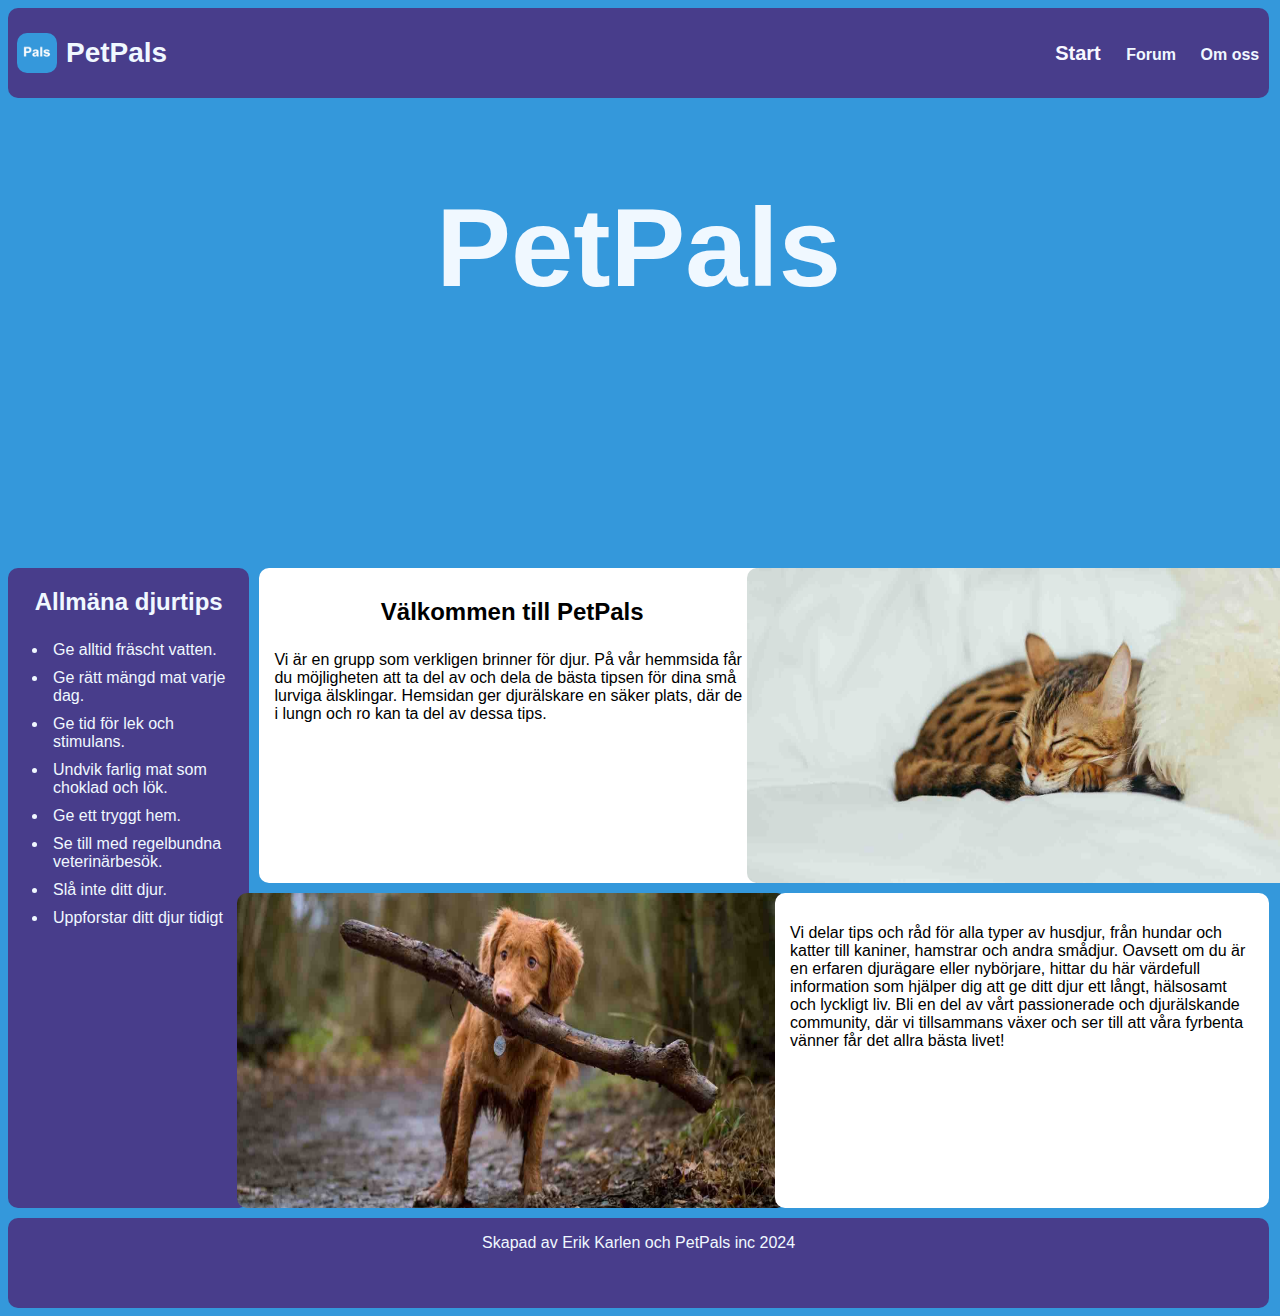
<file: index.html>
<!DOCTYPE html>
<html lang="en">
<head>
    <meta charset="UTF-8">
    <meta name="viewport" content="width=device-width, initial-scale=1.0">
    <link href="css/style.css" rel="stylesheet">
    <title>Document</title>
</head>
<body>
    <div id="divmain">
 <header>
    <img id="logo" src="img/logo.jpg" alt="Petpals logga"> 
    <p class="logotext">PetPals</p>
    <nav> 
        
        <a id="aselected" href="index.html" >Start
        </a>
        <a href="s2.html">Forum</a>
        <a href="s3.html">Om oss</a>
    </nav>
</header>
 <section>
    <h1>PetPals</h1>
 </section>
<aside>  <h2>Allmäna djurtips</h2><ul>
    <li>Ge alltid fräscht vatten.</li>
    <li>Ge rätt mängd mat varje dag.</li>
    <li>Ge tid för lek och stimulans.</li>
    <li>Undvik farlig mat som choklad och lök.</li>
    <li>Ge ett tryggt hem.</li>
    <li>Se till med regelbundna veterinärbesök.</li>
    <li>Slå inte ditt djur.</li>
    <li>Uppforstar ditt djur tidigt</li>
</ul></aside>
<article id="a1">
    <h2>Välkommen till PetPals</h2>
    <p class="padding">Vi är en grupp som verkligen brinner för djur. På vår hemmsida får du möjligheten att ta del av och dela de bästa tipsen för dina små lurviga älsklingar. Hemsidan ger djurälskare en säker plats, där de i lungn och ro kan ta del av dessa tips.</p>
</article>
<article id="ae">

    <img class="animalpichome"  src="img/bred-katt-liten.jpg" alt="">
</article>
<article id="ae2">
    <img class="animalpichome"  src="img/bred-hund-liten.jpg" alt="">
</article>
<article id="a4">
<p class="padding">Vi delar tips och råd för alla typer av husdjur, från hundar och katter till kaniner, hamstrar och andra smådjur. Oavsett om du är en erfaren djurägare eller nybörjare, hittar du här värdefull information som hjälper dig att ge ditt djur ett långt, hälsosamt och lyckligt liv. Bli en del av vårt passionerade och djurälskande community, där vi tillsammans växer och ser till att våra fyrbenta vänner får det allra bästa livet!</p>

</article>
<footer>
<p class="white">Skapad av Erik Karlen och PetPals inc 2024
</p>
</footer>
    </div>
   
</body>
</html>
</file>
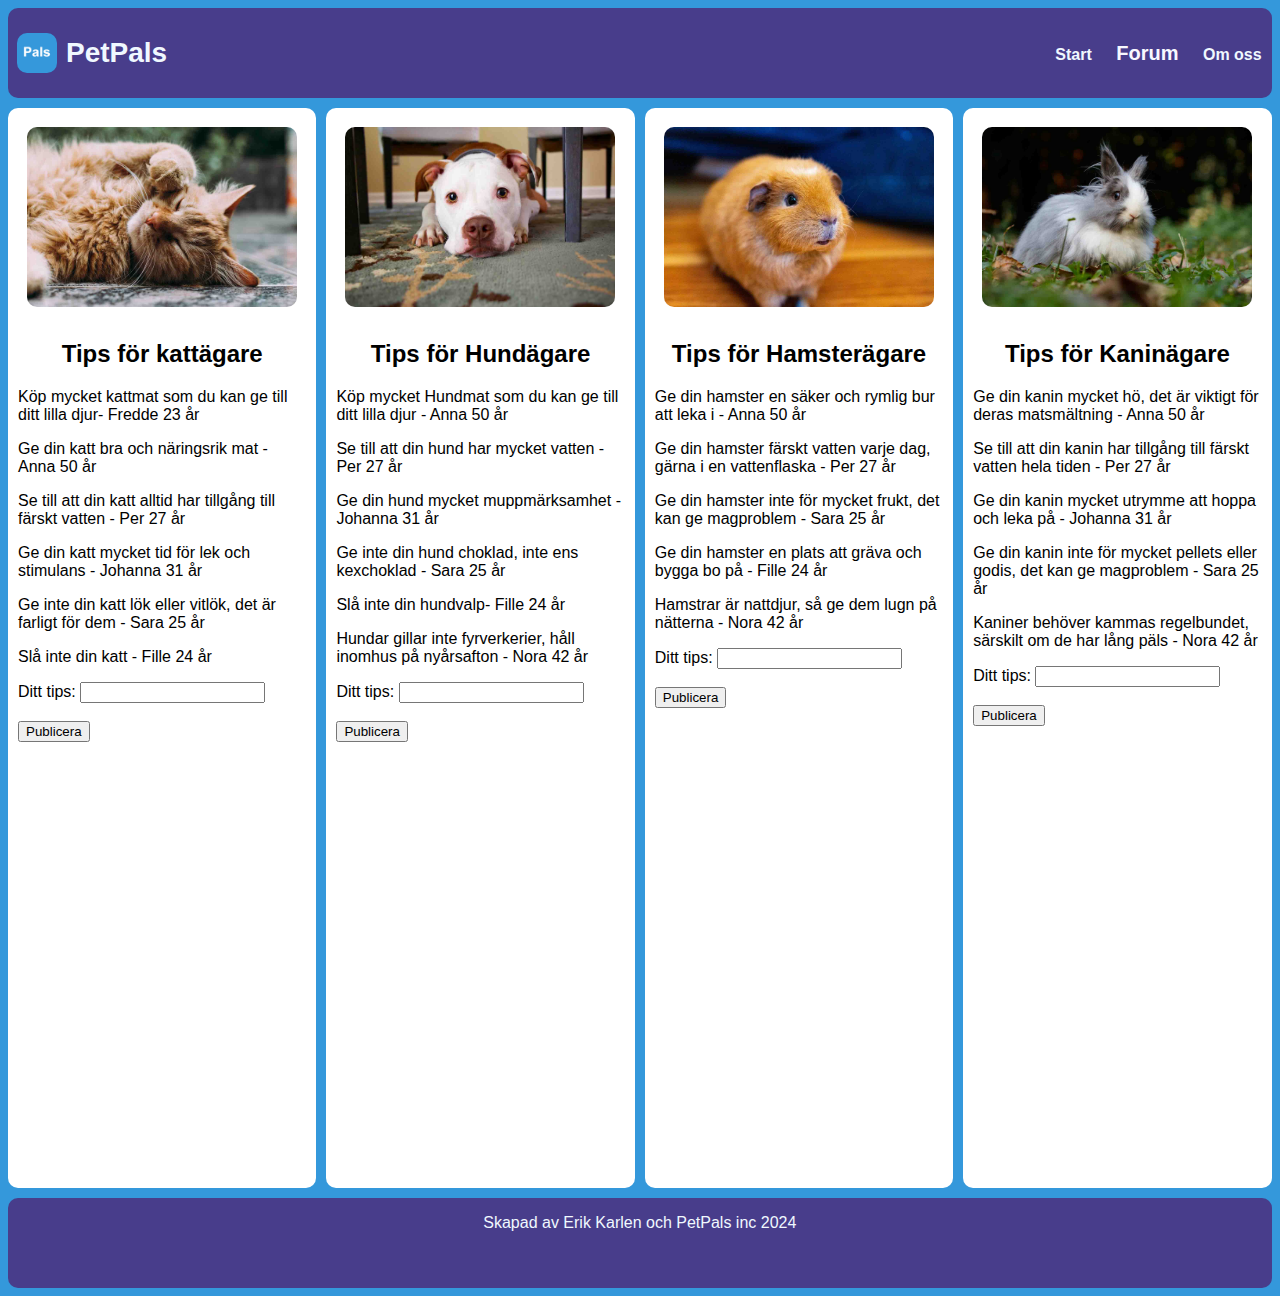
<file: s2.html>
<!DOCTYPE html>
<html lang="en">
<head>
    <meta charset="UTF-8">
    <meta name="viewport" content="width=device-width, initial-scale=1.0">
    <link href="css/style.css" rel="stylesheet">
    <title>Document</title>
</head>
<body>
    <div id="divmain2">
 <header><img id="logo" src="img/logo.jpg" alt="Petpals logga"> 
    <p class="logotext">PetPals</p>
    <nav> 
        
        <a href="index.html" >Start</a>
        <a id="aselected" href="s2.html">Forum</a>
        <a href="s3.html">Om oss</a>
    </nav>
</header>

<article id="a1">
    <img class="animalpic"  src="img/katt_mindre.jpg" alt="">

    <h2>Tips för kattägare</h2>
    <p>Köp mycket kattmat som du kan ge till ditt lilla djur- Fredde 23 år</p>
    <p>Ge din katt bra och näringsrik mat - Anna 50 år</p>
<p>Se till att din katt alltid har tillgång till färskt vatten - Per 27 år</p>
<p>Ge din katt mycket tid för lek och stimulans - Johanna 31 år</p>
<p>Ge inte din katt lök eller vitlök, det är farligt för dem - Sara 25 år</p>
<p>Slå inte din katt - Fille 24 år</p>
    <form action="/action_page.php" method="get">
        <label for="fname">Ditt tips:</label>
        <input type="text" id="fname" name="fname"><br><br>
        <input type="submit" value="Publicera">
      </form>
</article>
<article id="a2">
    <img class="animalpic"  src="img/hund_mindre.jpg" alt="">
    <h2>Tips för Hundägare</h2>
    <p>Köp mycket Hundmat som du kan ge till ditt lilla djur - Anna 50 år</p>
    <p>Se till att din hund har mycket vatten - Per 27 år</p>
    <p>Ge din hund mycket muppmärksamhet - Johanna 31 år</p>
    <p>Ge inte din hund choklad, inte ens kexchoklad - Sara 25 år</p>
    <p>Slå inte din hundvalp- Fille 24 år</p>
    <p>Hundar gillar inte fyrverkerier, håll inomhus på nyårsafton - Nora 42 år</p>
    <form action="/action_page.php" method="get">
        <label for="fname">Ditt tips:</label>
        <input type="text" id="fname" name="fname"><br><br>
        <input type="submit" value="Publicera">
      </form>
</article>

<article id="a3">
    <img class="animalpic"  src="img/hamster_mindre.jpg" alt="">
    <h2>Tips för Hamsterägare</h2>
    <p>Ge din hamster en säker och rymlig bur att leka i - Anna 50 år</p>
    <p>Ge din hamster färskt vatten varje dag, gärna i en vattenflaska - Per 27 år</p>
    <p>Ge din hamster inte för mycket frukt, det kan ge magproblem - Sara 25 år</p>
    <p>Ge din hamster en plats att gräva och bygga bo på - Fille 24 år</p>
    <p>Hamstrar är nattdjur, så ge dem lugn på nätterna - Nora 42 år</p>
    <form action="/action_page.php" method="get">
        <label for="fname">Ditt tips:</label>
        <input type="text" id="fname" name="fname"><br><br>
        <input type="submit" value="Publicera">
      </form>
</article>

<article id="a4">
    <img class="animalpic"  src="img/kanin_mindre.jpg" alt="">
    <h2>Tips för Kaninägare</h2>
    <p>Ge din kanin mycket hö, det är viktigt för deras matsmältning - Anna 50 år</p>
<p>Se till att din kanin har tillgång till färskt vatten hela tiden - Per 27 år</p>
<p>Ge din kanin mycket utrymme att hoppa och leka på - Johanna 31 år</p>
<p>Ge din kanin inte för mycket pellets eller godis, det kan ge magproblem - Sara 25 år</p>
<p>Kaniner behöver kammas regelbundet, särskilt om de har lång päls - Nora 42 år</p>
    <form action="/action_page.php" method="get">
        <label for="fname">Ditt tips:</label>
        <input type="text" id="fname" name="fname"><br><br>
        <input type="submit" value="Publicera">
      </form>
</article>
<footer>
<p class="white">Skapad av Erik Karlen och PetPals inc 2024
</p>
</footer>
    </div>
   
</body>
</html>
</file>
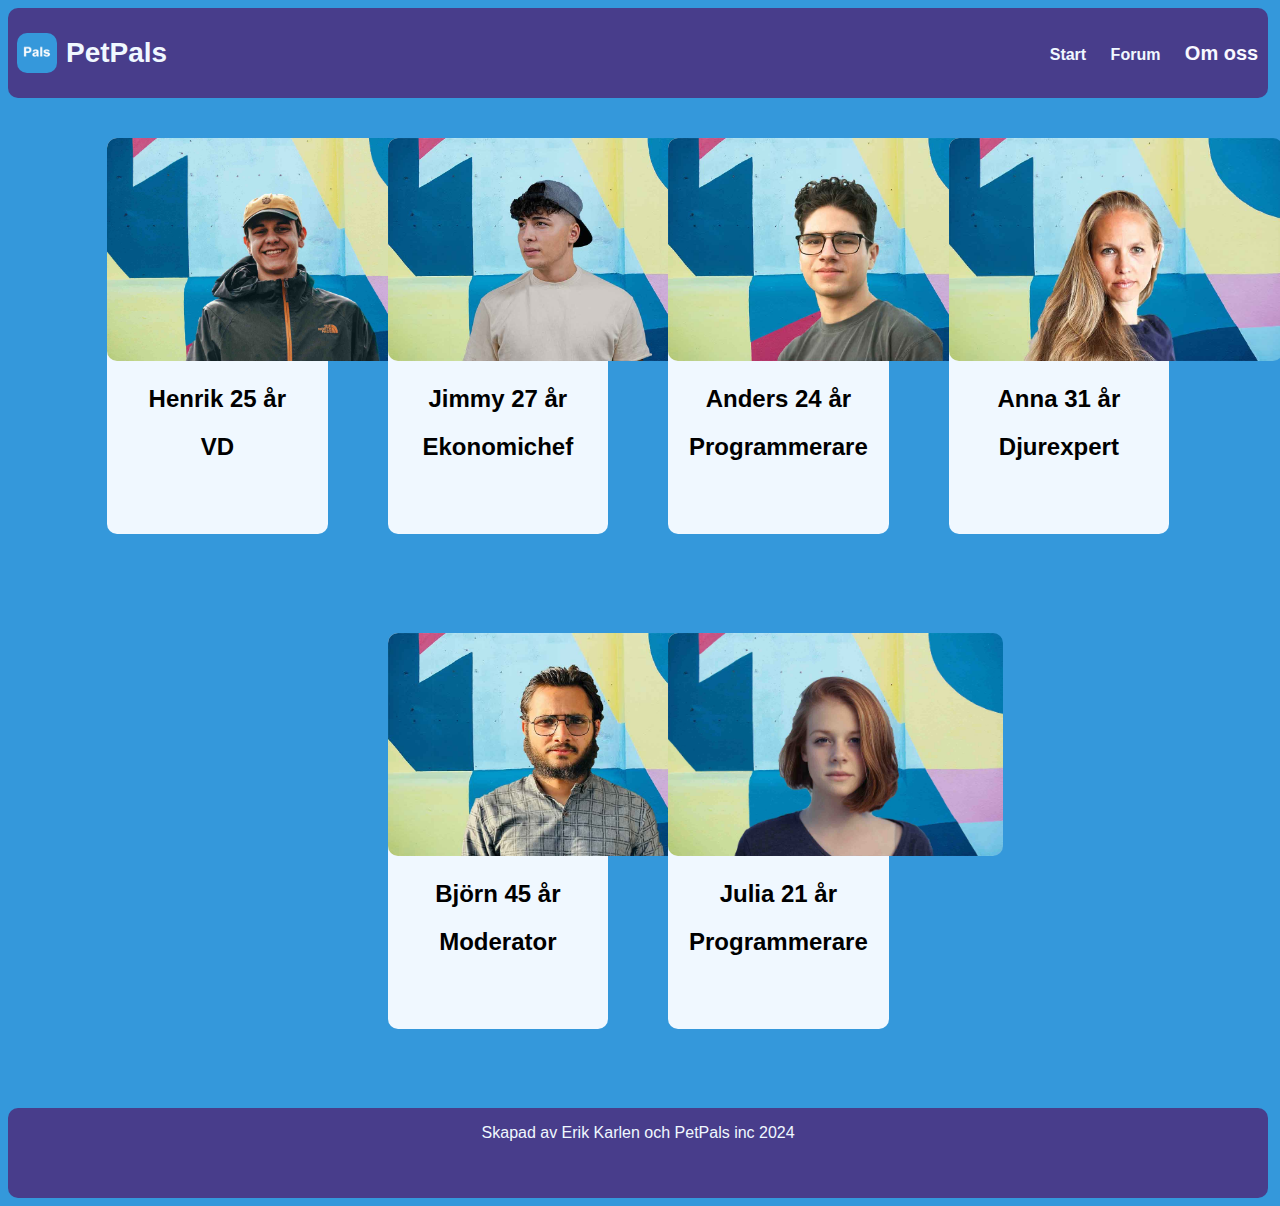
<file: s3.html>
<!DOCTYPE html>
<html lang="en">
<head>
    <meta charset="UTF-8">
    <meta name="viewport" content="width=device-width, initial-scale=1.0">
    <link href="css/style.css" rel="stylesheet">
    <title>Document</title>
</head>
<body>
    <div id="divmain3">
 <header><img id="logo" src="img/logo.jpg" alt="Petpals logga"> 
    <p class="logotext">PetPals</p>
    <nav> 
        
        <a href="index.html" >Start</a>
        <a href="s2.html">Forum</a>
        <a id="aselected" href="s3.html">Om oss</a>
    </nav>
</header>
<main>
    <article class="card">
        <img class="employee"  src="img/Employee1.jpg" alt="bild på en anställd">
        <h2>Henrik 25 år</h2>
        <h2>VD</h2>
    </article>

    <article class="card">  <img class="employee"  src="img/Employee2.jpg" alt="bild på en anställd">
        <h2>Jimmy 27 år</h2>
        <h2>Ekonomichef</h2>
    </article>
    <article class="card">
        <img class="employee"  src="img/Employee3.jpg" alt="bild på en anställd">
        <h2>Anders 24 år</h2>
        <h2>Programmerare</h2>
    </article>
    <article class="card">
        <img class="employee"  src="img/Employee4.jpg" alt="bild på en anställd">
        <h2>Anna 31 år</h2>
        <h2>Djurexpert</h2>
        
    
    </article>
    <article class="card">
        <img class="employee"  src="img/Employee5.jpg" alt="bild på en anställd">
        <h2>Björn 45 år</h2>
        <h2>Moderator</h2>
    </article>
    <article class="card">
        <img class="employee"  src="img/Employee6.jpg" alt="bild på en anställd">
        <h2>Julia 21 år</h2>
        <h2>Programmerare</h2>
    </article>

  
</main>
<footer>
<p class="white">Skapad av Erik Karlen och PetPals inc 2024
</p>
</footer>
    </div>
   
</body>
</html>
</file>
<file: css/style.css>
body {
    background-color:#3498db ;
    font-family: Arial, Helvetica, sans-serif;
  }
h2{
    text-align: center;
}
#divmain{
    display: grid;
    grid-template-rows: 10vh 50vh 35vh 35vh 10vh;
    grid-template-columns: 19.1% 40% 39.1%;
    row-gap: 10px;
    column-gap: 10px;
    grid-template-areas: 
    'hd hd hd'
    'se se se'
    'as a1 ae'
    'as ae2 a4'
    'ft ft ft';
}

#divmain2{
    display: grid;
    grid-template-rows: 10vh 120vh 10vh;
    grid-template-columns: 24.4% 24.4% 24.4% 24.4%;
    row-gap: 10px;
    column-gap: 10px;
    grid-template-areas: 
    'hd hd hd hd'
    'a1 a2 a3 a4'    
    'ft ft ft ft';
}
P.padding{

    padding: 5px;
}
#divmain3{
    display: grid;
    grid-template-rows: 10vh 110vh 10vh;
    grid-template-columns: 99.7%;
    row-gap: 10px;
    column-gap: 10px;
    grid-template-areas: 
    'hd'
    'ma'    
    'ft';
}
main{
    grid-area: ma;
    display: flex;
    flex-wrap: wrap;
    justify-content: center;

}
.card{
    background-color: aliceblue;
    width: 17.5%;
    height: 40%;
    margin: 30px;
    border-radius:10px;
  

}

section{
    grid-area: se;
  text-align: center;
font-size: 3.5rem;
color: aliceblue;
}
#se2{
    grid-area: se2;
  text-align: center;
font-size: 3.5rem;
color: aliceblue;
}
#se3{
    grid-area: se3;
  text-align: center;
font-size: 3.5rem;
color: aliceblue;
}



img#logo{
border-radius: 10px;
width: 40px;
margin: 9px;
}

img.animalpic{
    border-radius: 10px;
    width: 270px;
    margin: 9px;
}
img.animalpichome{
    border-radius: 10px;
    height: 35vh;
    width: 550px;
    background-size: cover;

}
img.employee{
    border-radius: 10px;
    height: 24.8vh;
  

}


header{
    grid-area: hd;
    background-color:#483D8B;
    border-radius:10px;
    justify-content: center;
    align-items: center;
    display: flex;
  

}
nav{
    margin-left: auto;

 
}
a{
margin: 10px;
text-decoration: none;
color:aliceblue;;
margin-left: 10px;
font-weight: 700;
font-size: 1rem;
}
#aselected{
    color:ghostwhite;
    font-weight: 700;
    font-size: 1.25rem;
    }

aside{
    grid-area: as;
    background-color:#483D8B;
    color: aliceblue;
    border-radius:10px;
    


}
li{
    padding: 5px;
}
footer{
    grid-area: ft;
    background-color:#483D8B;
    border-radius:10px;
    text-align: center;
}
article#a1{
    grid-area: a1;
    background-color: white;
    border-radius:10px;
    padding: 10px;
}

article#ae{
    grid-area: ae;
    border-radius:10px;

    justify-content: center;
    align-items: center;
    display: flex;
    }

    article#ae2{
        grid-area: ae2;
        border-radius:10px;
      
        justify-content: center;
        align-items: center;
        display: flex;}

article#a2{
    grid-area: a2;
    background-color: white;
    border-radius:10px;
    padding: 10px;

}
article#a3{
    grid-area: a3;
    background-color: white;
    border-radius:10px;
    padding: 10px;

}
article#a4{
    grid-area: a4;
    background-color: white;
    border-radius:10px;
    padding: 10px;

}

p.white{
    color: aliceblue;    
}

p.logotext{
    color: aliceblue;
 font-weight: 700;
 font-size: 1.75rem;
}
</file>
